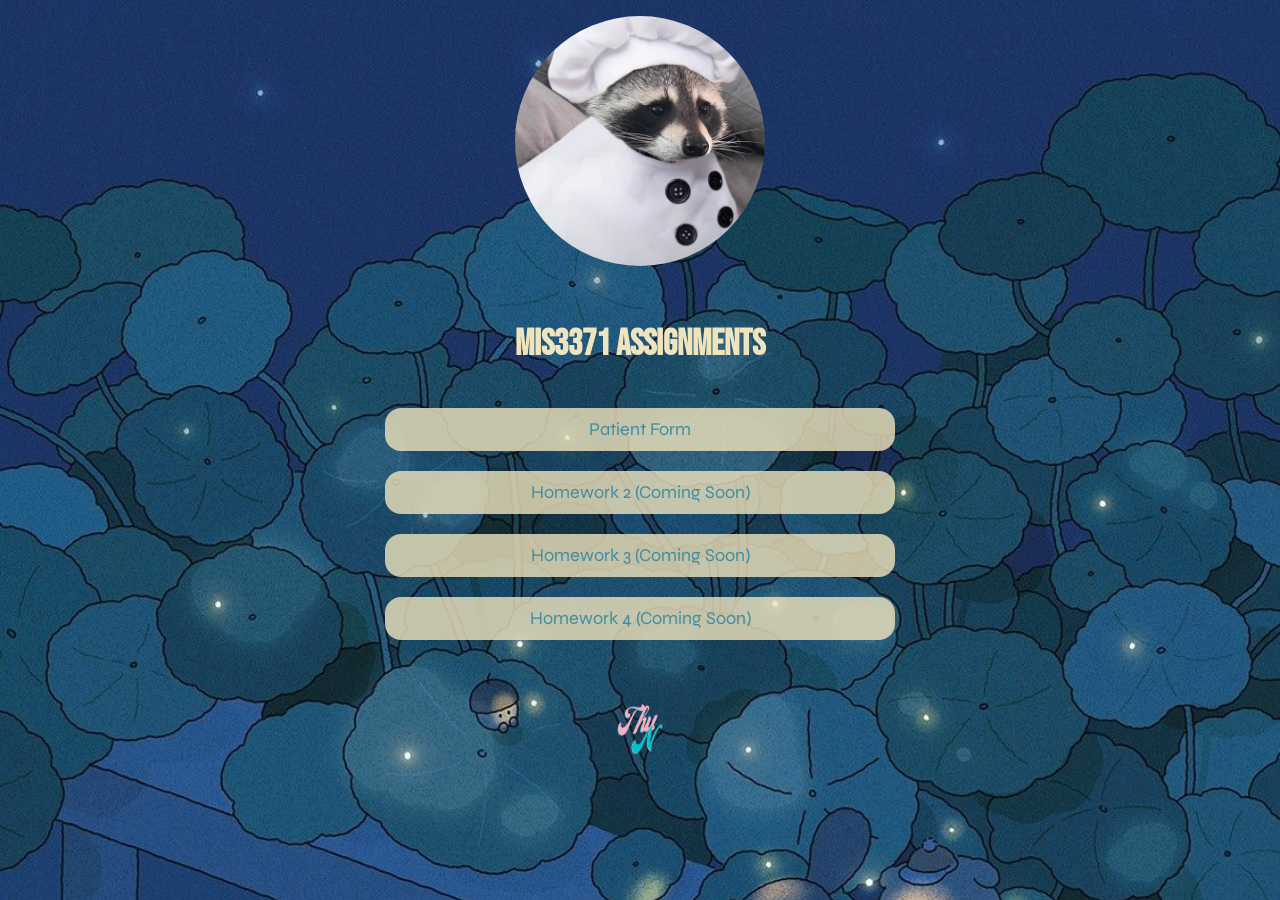
<file: index.html>
<!DOCTYPE html>
<html lang="en">
  <head>
    <meta charset="utf-8" />
    <meta name="viewport" content="width=device-width, initial-scale=1" />
    <link rel="stylesheet" href="https://www.w3schools.com/w3css/4/w3.css" />
    <link rel="stylesheet" href="https://fonts.googleapis.com/css?family=Syne" />
    <link rel="preconnect" href="https://fonts.googleapis.com">
    <link rel="preconnect" href="https://fonts.gstatic.com" crossorigin>
    <link href="https://fonts.googleapis.com/css2?family=Bebas+Neue&display=swap" rel="stylesheet">

    <title>Thu's MIS3371 Assignments</title>
    <link rel="icon" type="image/x-icon" href="title-icon.png">

    <style>
      body {
        background-image: url("./index-background.jpg");
        background-repeat: no-repeat;
        background-position: center;
        background-size: cover;
        font-family: "Syne", sans-serif;
      }

      .container {
        width: 100%;
        padding-right: 15px;
        padding-left: 15px;
        margin-right: auto;
        margin-left: auto;
      }

      .image-container {
        text-align: center;
        width: 100%;
      }

      .links-container {
        display: flex;
        flex-direction: column;
        justify-content: center;
        align-items: center;
        gap: 20px;
      }

      .link {
        min-width: 50% !important;
        width: 320px;
        text-align: center;
      }

      @media (min-width: 1200px) {
        .container {
          max-width: 1140px;
        }
      }

      @media (min-width: 992px) {
        .container {
          max-width: 960px;
        }
      }

      @media (min-width: 768px) {
        .container {
          max-width: 720px;
        }

        .link {
          width: 100%;
        }
      }

      @media (min-width: 576px) {
        .container {
          max-width: 540px;
        }
      }

      .custom-button {
        background-color: #efe4bdcc !important;
        color: #418da0ff !important;
        transition: all 0.25s ease;
      }

      .custom-button:hover {
        background-color: #f8afbeff !important;
        color: #418da0 !important;
        transform: scale(1.03);
      }
    </style>
  </head>

  <body class="w3-white">
    <div class="container">
      <div class="image-container">
        <img
          src="profile.png"
          class="w3-margin"
          alt="Raccoon"
          width="250"
          height="250"
          style="object-fit: cover; border-radius: 50%; margin-top: 40px;"
        />
        
        <div class="w3-text-white">
          <p class="w3-xxlarge" style="color:#EFE4BD; font-family:'Bebas Neue', sans-serif;"><strong>MIS3371 ASSIGNMENTS</strong></p>
        </div>

        <div class="links-container">
          <a
            href="homework1/patient-form.html"
            class="w3-button w3-large w3-round-xlarge custom-button link"
            >Patient Form</a
          >
          <a
            href="#"
            class="w3-button w3-large w3-round-xlarge custom-button link"
            >Homework 2 (Coming Soon)</a
          >
          <a
            href="#"
            class="w3-button w3-large w3-round-xlarge custom-button link"
            >Homework 3 (Coming Soon)</a
          >
          <a
            href="#"
            class="w3-button w3-large w3-round-xlarge custom-button link"
            >Homework 4 (Coming Soon)</a
          >
        </div>
      </div>
    </div>

    <footer class="w3-container w3-center w3-padding-48 w3-margin-top">
      <a
        class="w3-margin-bottom"
        href="#"
        title="If you see this, hope you're having a good day!"
      >
        <img
          src="./title-icon.png"
          width="50"
          height="50"
          alt="Thutaloo Corp"
        />
      </a>
    </footer>
  </body>
</html>
</file>
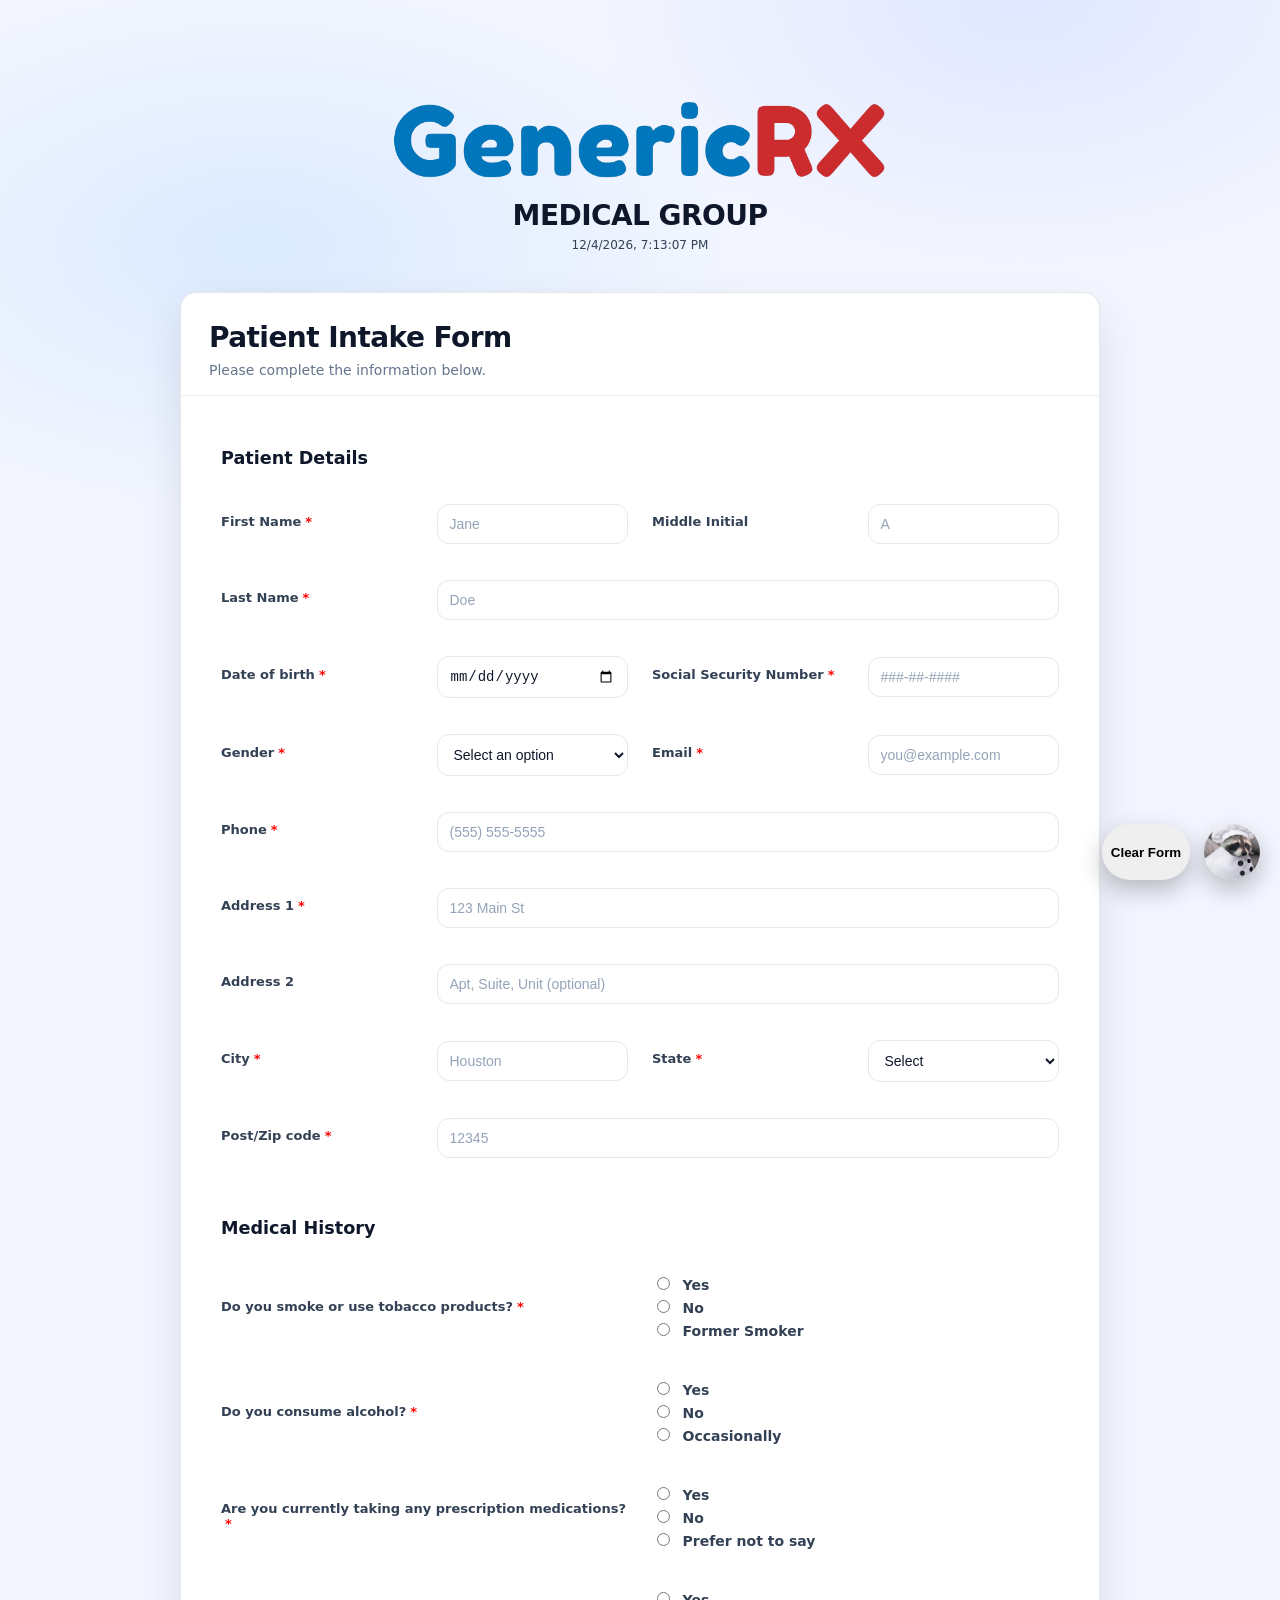
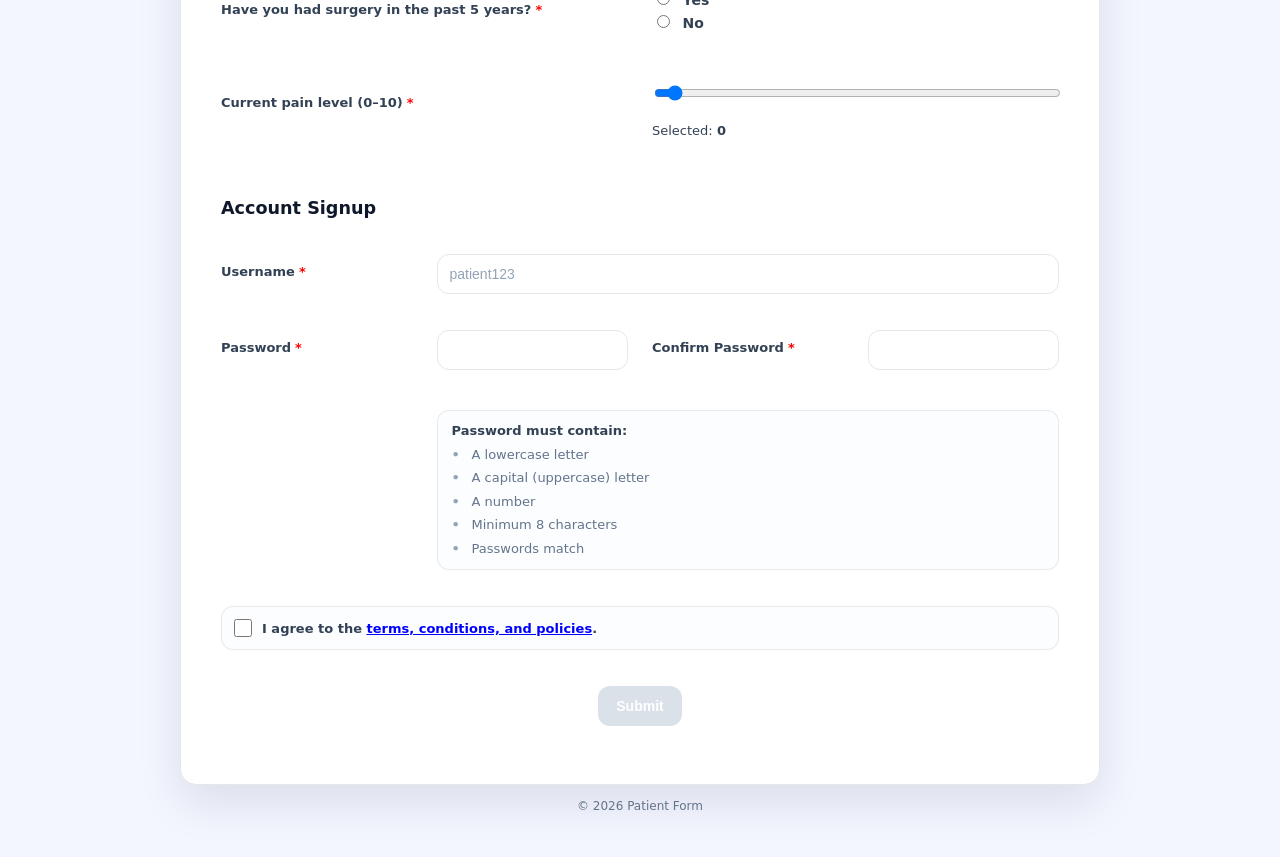
<file: homework1/patient-form.html>
<!doctype html>

<!--
Program name: patient-form.html
Author: Thu Nguyen
Date created: 1/31/2026
Date last edited: 2/14/2026
Version: 1.0
Description: Submission for homework 1 and 2 containing the registration form for a medical entity.
-->

<html lang="en">
  <head>
    <meta charset="utf-8" />
    <meta name="viewport" content="width=device-width, initial-scale=1" />
    <title>Patient Intake Form</title>
    <link rel="stylesheet" href="styles.css" />
    <link rel="icon" type="image/x-icon" href="title-icon.png" />
  </head>

  <body>
    <main class="page page-form">
      <div class="top-brand">
        <img src="./GenericRX.png" alt="Company Logo" />
        <h2 class="title">MEDICAL GROUP</h2>
        <div class="top-brand__date" id="current-date"></div>
      </div>

      <section class="card" aria-labelledby="page-title">
        <header class="card__header">
          <h1 id="page-title" class="title">Patient Intake Form</h1>
          <p class="subtitle">Please complete the information below.</p>
        </header>

        <form
          class="form"
          action="./submitted-form.html"
          method="get"
          id="patient-form"
        >
          <table class="form-table">
            <tr>
              <th colspan="4" class="section-title-cell">Patient Details</th>
            </tr>

            <tr>
              <td>
                <label for="first_name"
                  >First Name<span class="required">*</span></label
                >
              </td>
              <td>
                <input
                  id="first_name"
                  name="first_name"
                  type="text"
                  placeholder="Jane"
                  maxlength="30"
                  required
                />
              </td>

              <td><label for="middle_initial">Middle Initial</label></td>
              <td>
                <input
                  id="middle_initial"
                  name="middle_initial"
                  type="text"
                  placeholder="A"
                  maxlength="1"
                />
              </td>
            </tr>

            <tr>
              <td>
                <label for="last_name"
                  >Last Name<span class="required">*</span></label
                >
              </td>
              <td colspan="3">
                <input
                  id="last_name"
                  name="last_name"
                  type="text"
                  placeholder="Doe"
                  maxlength="30"
                  required
                />
              </td>
            </tr>

            <tr>
              <td>
                <label for="date_of_birth"
                  >Date of birth<span class="required">*</span></label
                >
              </td>
              <td>
                <input
                  id="date_of_birth"
                  name="date_of_birth"
                  type="date"
                  required
                />
              </td>

              <td>
                <label for="ssn"
                  >Social Security Number<span class="required">*</span></label
                >
              </td>
              <td>
                <input
                  id="ssn"
                  name="ssn"
                  type="password"
                  placeholder="###-##-####"
                  pattern="[0-9]{3}-[0-9]{2}-[0-9]{4}"
                  required
                />
              </td>
            </tr>

            <tr>
              <td>
                <label for="gender"
                  >Gender<span class="required">*</span></label
                >
              </td>
              <td>
                <select id="gender" name="gender" required>
                  <option value="" selected disabled>Select an option</option>
                  <option value="Female">Female</option>
                  <option value="Male">Male</option>
                  <option value="Non-binary">Non-binary</option>
                  <option value="Prefer not to say">Prefer not to say</option>
                </select>
              </td>

              <td>
                <label for="email">Email<span class="required">*</span></label>
              </td>
              <td>
                <input
                  id="email"
                  name="email"
                  type="email"
                  placeholder="you@example.com"
                  required
                />
              </td>
            </tr>

            <tr>
              <td>
                <label for="phone">Phone<span class="required">*</span></label>
              </td>
              <td colspan="3">
                <input
                  id="phone"
                  name="phone"
                  type="tel"
                  placeholder="(555) 555-5555"
                  required
                />
              </td>
            </tr>

            <tr>
              <td>
                <label for="address_line_1"
                  >Address 1<span class="required">*</span></label
                >
              </td>
              <td colspan="3">
                <input
                  id="address_line_1"
                  name="address_line_1"
                  type="text"
                  placeholder="123 Main St"
                  required
                />
              </td>
            </tr>

            <tr>
              <td><label for="address_line_2">Address 2</label></td>
              <td colspan="3">
                <input
                  id="address_line_2"
                  name="address_line_2"
                  type="text"
                  placeholder="Apt, Suite, Unit (optional)"
                />
              </td>
            </tr>

            <tr>
              <td>
                <label for="city">City<span class="required">*</span></label>
              </td>
              <td>
                <input
                  id="city"
                  name="city"
                  type="text"
                  placeholder="Houston"
                  maxlength="30"
                  required
                />
              </td>

              <td>
                <label for="state">State<span class="required">*</span></label>
              </td>
              <td>
                <select id="state" name="state" required>
                  <option value="" selected disabled>Select</option>
                  <option value="AL">AL</option>
                  <option value="AK">AK</option>
                  <option value="AZ">AZ</option>
                  <option value="AR">AR</option>
                  <option value="CA">CA</option>
                  <option value="CO">CO</option>
                  <option value="CT">CT</option>
                  <option value="DE">DE</option>
                  <option value="FL">FL</option>
                  <option value="GA">GA</option>
                  <option value="HI">HI</option>
                  <option value="ID">ID</option>
                  <option value="IL">IL</option>
                  <option value="IN">IN</option>
                  <option value="IA">IA</option>
                  <option value="KS">KS</option>
                  <option value="KY">KY</option>
                  <option value="LA">LA</option>
                  <option value="ME">ME</option>
                  <option value="MD">MD</option>
                  <option value="MA">MA</option>
                  <option value="MI">MI</option>
                  <option value="MN">MN</option>
                  <option value="MS">MS</option>
                  <option value="MO">MO</option>
                  <option value="MT">MT</option>
                  <option value="NE">NE</option>
                  <option value="NV">NV</option>
                  <option value="NH">NH</option>
                  <option value="NJ">NJ</option>
                  <option value="NM">NM</option>
                  <option value="NY">NY</option>
                  <option value="NC">NC</option>
                  <option value="ND">ND</option>
                  <option value="OH">OH</option>
                  <option value="OK">OK</option>
                  <option value="OR">OR</option>
                  <option value="PA">PA</option>
                  <option value="RI">RI</option>
                  <option value="SC">SC</option>
                  <option value="SD">SD</option>
                  <option value="TN">TN</option>
                  <option value="TX">TX</option>
                  <option value="UT">UT</option>
                  <option value="VT">VT</option>
                  <option value="VA">VA</option>
                  <option value="WA">WA</option>
                  <option value="WV">WV</option>
                  <option value="WI">WI</option>
                  <option value="WY">WY</option>
                </select>
              </td>
            </tr>

            <tr>
              <td>
                <label for="postal_code"
                  >Post/Zip code<span class="required">*</span></label
                >
              </td>
              <td colspan="3">
                <input
                  id="postal_code"
                  name="postal_code"
                  type="text"
                  placeholder="12345"
                  maxlength="10"
                  required
                />
              </td>
            </tr>
          </table>

          <table class="form-table">
            <tr>
              <th colspan="2" class="section-title-cell">Medical History</th>
            </tr>

            <tr>
              <td>
                <label>
                  Do you smoke or use tobacco products?<span class="required"
                    >*</span
                  >
                </label>
              </td>
              <td>
                <label class="radio-option">
                  <input type="radio" name="tobacco_use" value="Yes" required />
                  <span>Yes</span>
                </label>
                <label class="radio-option">
                  <input type="radio" name="tobacco_use" value="No" />
                  <span>No</span>
                </label>
                <label class="radio-option">
                  <input type="radio" name="tobacco_use" value="Former" />
                  <span>Former Smoker</span>
                </label>
              </td>
            </tr>

            <tr>
              <td>
                <label>
                  Do you consume alcohol?<span class="required">*</span>
                </label>
              </td>
              <td>
                <label class="radio-option">
                  <input type="radio" name="alcohol_use" value="Yes" required />
                  <span>Yes</span>
                </label>
                <label class="radio-option">
                  <input type="radio" name="alcohol_use" value="No" />
                  <span>No</span>
                </label>
                <label class="radio-option">
                  <input type="radio" name="alcohol_use" value="Occasionally" />
                  <span>Occasionally</span>
                </label>
              </td>
            </tr>

            <tr>
              <td>
                <label>
                  Are you currently taking any prescription medications?<span
                    class="required"
                    >*</span
                  >
                </label>
              </td>
              <td>
                <label class="radio-option">
                  <input
                    type="radio"
                    name="prescription_medications"
                    value="Yes"
                    required
                  />
                  <span>Yes</span>
                </label>
                <label class="radio-option">
                  <input
                    type="radio"
                    name="prescription_medications"
                    value="No"
                  />
                  <span>No</span>
                </label>
                <label class="radio-option">
                  <input
                    type="radio"
                    name="prescription_medications"
                    value="Prefer not to say"
                  />
                  <span>Prefer not to say</span>
                </label>
              </td>
            </tr>

            <tr>
              <td>
                <label>
                  Have you had surgery in the past 5 years?<span
                    class="required"
                    >*</span
                  >
                </label>
              </td>
              <td>
                <label class="radio-option">
                  <input type="radio" name="surgery" value="Yes" required />
                  <span>Yes</span>
                </label>
                <label class="radio-option">
                  <input type="radio" name="surgery" value="No" />
                  <span>No</span>
                </label>
              </td>
            </tr>

            <tr>
              <td>
                <label for="pain_level">
                  Current pain level (0–10)<span class="required">*</span>
                </label>
              </td>
              <td>
                <input
                  id="pain_level"
                  name="pain_level"
                  type="range"
                  min="0"
                  max="10"
                  value="0"
                  required
                />
                <div class="range-readout">
                  Selected: <strong id="pain_level_value">0</strong>
                </div>
              </td>
            </tr>
          </table>

          <table class="form-table">
            <tr>
              <th colspan="4" class="section-title-cell">Account Signup</th>
            </tr>

            <tr>
              <td>
                <label for="username"
                  >Username<span class="required">*</span></label
                >
              </td>
              <td colspan="3">
                <input
                  id="username"
                  name="username"
                  type="text"
                  placeholder="patient123"
                  maxlength="20"
                  required
                />
              </td>
            </tr>

            <tr>
              <td>
                <label for="password"
                  >Password<span class="required">*</span></label
                >
              </td>
              <td>
                <input id="password" name="password" type="password" required />
              </td>

              <td>
                <label for="confirm_password"
                  >Confirm Password<span class="required">*</span></label
                >
              </td>
              <td>
                <input
                  id="confirm_password"
                  name="confirm_password"
                  type="password"
                  required
                />
              </td>
            </tr>

            <tr>
              <td></td>
              <td colspan="3">
                <div id="message" class="password-checklist">
                  <h4>Password must contain:</h4>
                  <p id="letter" class="invalid">A lowercase letter</p>
                  <p id="capital" class="invalid">
                    A capital (uppercase) letter
                  </p>
                  <p id="number" class="invalid">A number</p>
                  <p id="length" class="invalid">Minimum 8 characters</p>
                  <p id="match" class="invalid">Passwords match</p>
                </div>
              </td>
            </tr>

            <tr>
              <td colspan="4">
                <label class="check" for="consent">
                  <input type="checkbox" id="consent" name="consent" required />
                  <span>
                    I agree to the
                    <a href="./terms.html" class="consent-link"
                      >terms, conditions, and policies</a
                    >.
                  </span>
                </label>
              </td>
            </tr>

            <tr>
              <td colspan="4" class="actions-cell">
                <button class="btn" type="submit" id="submit-btn" disabled>Submit</button>
              </td>
            </tr>
          </table>
        </form>
      </section>

      <footer class="footer">
        <span>© <span id="y"></span> Patient Form</span>
      </footer>
    </main>

    <a href="../index.html" class="fab-back">
      <img src="./profile.png" alt="Back to Assignments" />
    </a>

    <button
      type="button"
      class="fab-reset"
      id="reset-form"
      aria-label="Clear form"
    >
      Clear Form
    </button>
    <div id="confirm-modal" class="modal-overlay" hidden>
      <div
        class="modal-card"
        role="dialog"
        aria-modal="true"
        aria-labelledby="modal-title"
      >
        <h2 id="modal-title">Please Confirm Your Information</h2>

        <div id="modal-summary" class="modal-summary"></div>

        <p class="modal-note">
          If everything looks correct, click Confirm and Submit. Otherwise,
          click Edit Information.
        </p>

        <div class="modal-actions">
          <button
            type="button"
            class="modal-btn modal-btn-secondary"
            id="modal-cancel"
          >
            Edit Information
          </button>
          <button
            type="button"
            class="modal-btn modal-btn-primary"
            id="modal-confirm"
          >
            Confirm and Submit
          </button>
        </div>
      </div>
    </div>
    <script src="homework2.js"></script>
  </body>
</html>
</file>
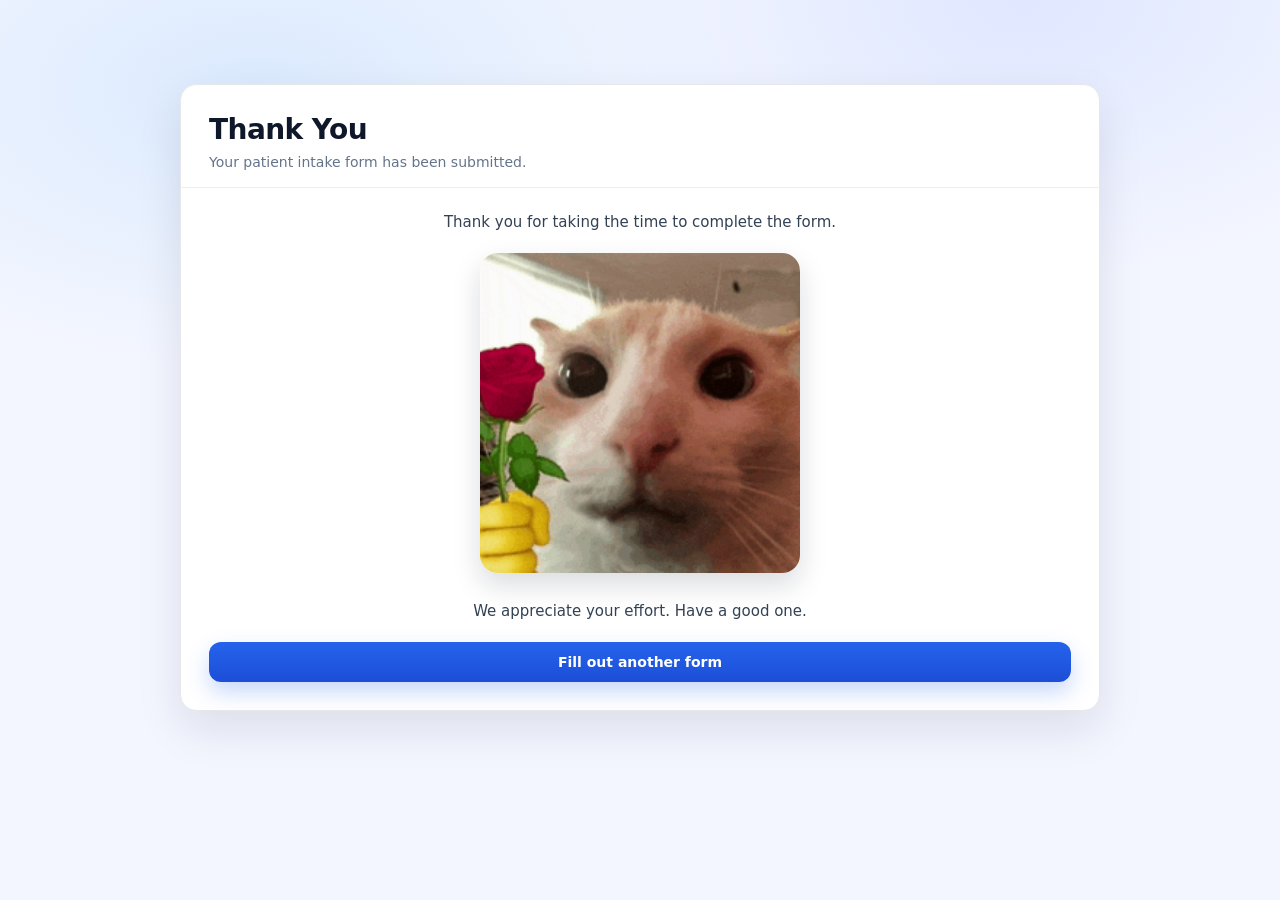
<file: homework1/submitted-form.html>
<!doctype html>
<html lang="en">
  <head>
    <meta charset="UTF-8" />
    <meta name="viewport" content="width=device-width, initial-scale=1" />
    <title>Form Submitted</title>
    <link rel="stylesheet" href="styles.css" />
    <link rel="icon" type="image/x-icon" href="title-icon.png" />
  </head>

  <body>
    <main class="page page-simple">
      <section class="info-card" aria-labelledby="submitted-title">
        <header class="info-card__header">
          <h1 id="submitted-title" class="title">Thank You</h1>
          <p class="subtitle">Your patient intake form has been submitted.</p>
        </header>

        <div class="info-card__body">
          <p class="info-copy">
            Thank you for taking the time to complete the form.
          </p>

          <div class="info-media">
            <img src="./flower-cat.gif" alt="Thank you cat" />
          </div>

          <p class="info-copy">We appreciate your effort. Have a good one.</p>

          <div class="info-actions">
            <a href="./patient-form.html" class="info-btn">Fill out another form</a>
          </div>
        </div>
      </section>
    </main>
  </body>
</html>
</file>
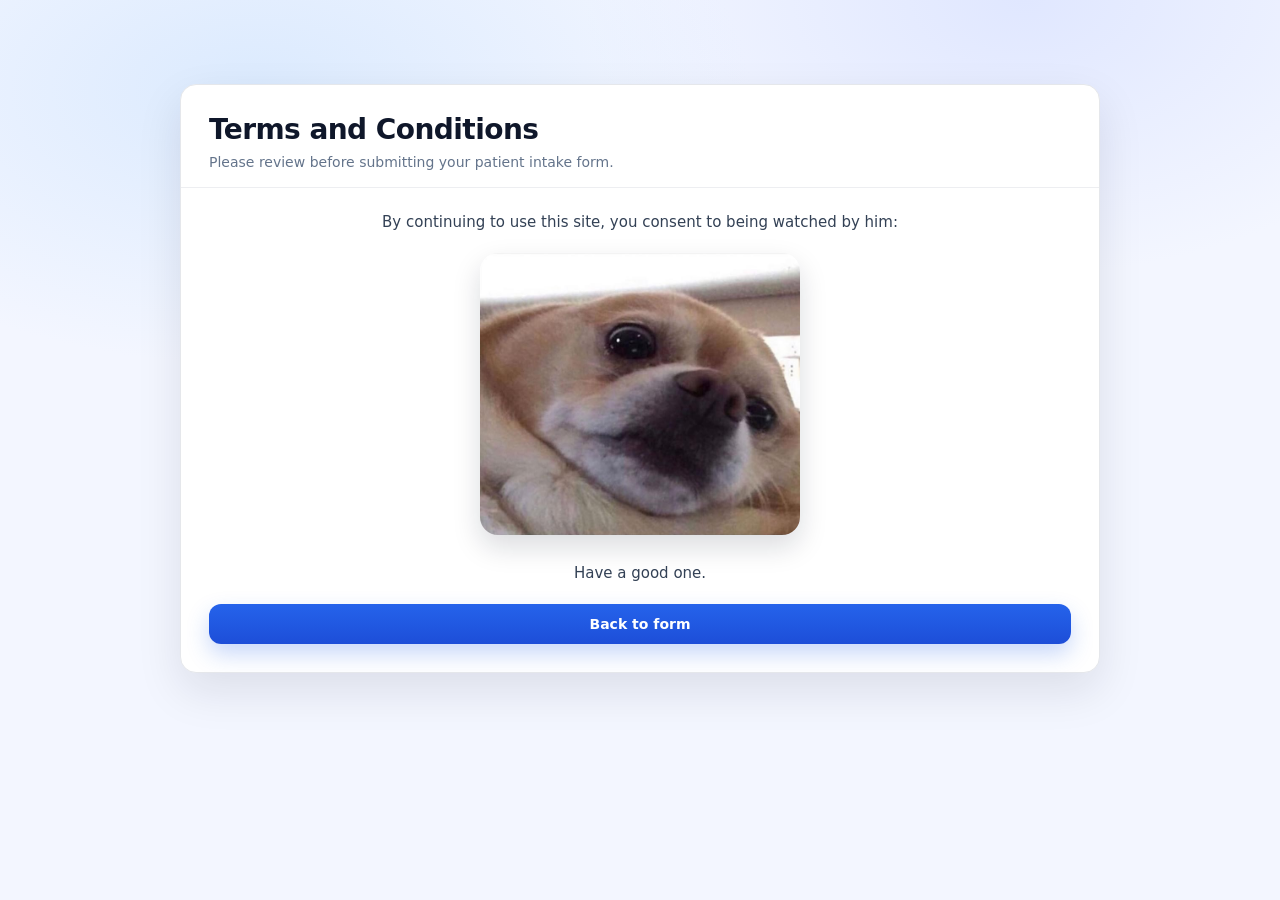
<file: homework1/terms.html>
<!doctype html>
<html lang="en">
  <head>
    <meta charset="utf-8" />
    <meta name="viewport" content="width=device-width, initial-scale=1" />
    <title>Terms and Conditions</title>
    <link rel="stylesheet" href="styles.css" />
    <link rel="icon" type="image/x-icon" href="title-icon.png" />
  </head>

  <body>
    <main class="page page-simple">
      <section class="info-card" aria-labelledby="terms-title">
        <header class="info-card__header">
          <h1 id="terms-title" class="title">Terms and Conditions</h1>
          <p class="subtitle">
            Please review before submitting your patient intake form.
          </p>
        </header>

        <div class="info-card__body">
          <p class="info-copy">
            By continuing to use this site, you consent to being watched by him:
          </p>

          <div class="info-media">
            <img src="./him.jpg" alt="him" />
          </div>

          <p class="info-copy">Have a good one.</p>

          <div class="info-actions">
            <a href="./patient-form.html" class="info-btn">Back to form</a>
          </div>
        </div>
      </section>
    </main>
  </body>
</html>
</file>
<file: homework1/styles.css>
* {
  box-sizing: border-box;
}

:root {
  --bg: #f3f6ff;
  --border: #e5e7eb;
  --card: #ffffff;
  --muted: #64748b;
  --primary: #2563eb;
  --primary-dark: #1d4ed8;
  --radius: 16px;
  --ring: rgba(37, 99, 235, 0.25);
  --shadow: 0 18px 45px rgba(15, 23, 42, 0.1);
  --text: #0f172a;
}

/* Global */
html {
  background:
    radial-gradient(
      900px 500px at 20% 10%,
      #dbeafe 0%,
      rgba(219, 234, 254, 0) 55%
    ),
    radial-gradient(
      800px 500px at 80% 0%,
      #e0e7ff 0%,
      rgba(224, 231, 255, 0) 55%
    ),
    var(--bg);
}

html,
body {
  min-height: 100%;
}

body {
  margin: 0;
  color: var(--text);
  font-family:
    ui-sans-serif,
    system-ui,
    -apple-system,
    Segoe UI,
    Roboto,
    Helvetica,
    Arial,
    "Apple Color Emoji",
    "Segoe UI Emoji";
}

.page {
  min-height: 100%;
  display: grid;
  place-items: center;
  padding: 44px 18px;
}

.title {
  margin: 0 0 6px;
  font-size: clamp(22px, 2.4vw, 28px);
  font-weight: 750;
  letter-spacing: -0.02em;
}

.subtitle {
  margin: 0;
  color: var(--muted);
  font-size: 14px;
  line-height: 1.5;
}

.footer {
  margin-top: 14px;
  color: var(--muted);
  font-size: 12px;
}

.card,
.info-card {
  width: min(920px, 100%);
  margin-top: 40px;
  overflow: hidden;
  background: var(--card);
  border: 1px solid var(--border);
  border-radius: var(--radius);
  box-shadow: var(--shadow);
}

.card__header,
.info-card__header {
  padding: 28px 28px 14px;
  border-bottom: 1px solid rgba(229, 231, 235, 0.7);
}

/* Patient Form */
.page-form .top-brand {
  margin-top: 40px;
  text-align: center;
}

.page-form .top-brand img {
  width: 500px;
  height: auto;
  margin-bottom: 10px;
}

.page-form .top-brand__date {
  margin-top: 6px;
  color: #334155;
  font-size: 12px;
}

.page-form .form {
  width: 100%;
  padding: 22px 28px 28px;
}

.page-form .form-table {
  width: 100%;
  table-layout: fixed;
  border-collapse: separate;
  border-spacing: 0 24px;
}

.page-form .form-table td,
.page-form .form-table th {
  width: 50%;
  padding: 6px 12px;
  vertical-align: middle;
}

.page-form .section-title-cell {
  width: 100%;
  padding: 14px 12px 6px;
  text-align: left;
  font-size: 1.1rem;
  font-weight: 600;
}

label {
  color: #334155;
  font-size: 13px;
  font-weight: 600;
}

.page-form .form-table label {
  display: block;
  margin-bottom: 4px;
}

input,
select,
textarea {
  width: 100%;
  padding: 11px 12px;
  background: #fff;
  color: var(--text);
  font-size: 14px;
  outline: none;
  border: 1px solid var(--border);
  border-radius: 12px;
  transition:
    border-color 0.15s ease,
    box-shadow 0.15s ease,
    transform 0.05s ease;
}

input::placeholder,
textarea::placeholder {
  color: #94a3b8;
}

input:focus,
select:focus,
textarea:focus {
  border-color: rgba(37, 99, 235, 0.5);
  box-shadow: 0 0 0 4px var(--ring);
}

input[type="checkbox"],
input[type="radio"] {
  width: auto;
  padding: 0;
  background: transparent;
  border: 0;
  border-radius: 0;
  box-shadow: none;
}

input[type="checkbox"]:focus,
input[type="radio"]:focus {
  box-shadow: none;
}

.page-form .radio-option {
  display: block;
  margin-bottom: 8px;
  cursor: pointer;
}

.page-form .radio-option input {
  margin-right: 8px;
}

.page-form .radio-option span {
  color: #334155;
  font-size: 14px;
}

.page-form .check {
  padding: 12px;
  background: #fbfdff;
  border: 1px solid rgba(229, 231, 235, 0.9);
  border-radius: 12px;
}

.page-form .form-table label.check {
  display: flex;
  align-items: center;
  justify-content: flex-start;
  gap: 10px;
  margin-bottom: 0;
}

.page-form .check input {
  width: 18px;
  height: 18px;
  margin: 0;
  flex-shrink: 0;
  accent-color: var(--primary);
}

.page-form .form-table label.check span {
  display: inline;
  margin: 0;
  color: #334155;
  font-size: 13px;
  line-height: 1.2;
}

.page-form .consent-link {
  color: blue;
  text-decoration: underline;
}

.page-form .consent-link:hover {
  color: darkblue;
}

.page-form .range-readout {
  margin-top: 6px;
  color: #334155;
  font-size: 13px;
}

.required {
  margin-left: 4px;
  color: red;
}

.page-form .actions-cell {
  padding-top: 12px;
  text-align: center;
}

.btn {
  width: auto;
  padding: 12px 18px;
  appearance: none;
  background: linear-gradient(180deg, var(--primary), var(--primary-dark));
  color: #fff;
  font-size: 14px;
  font-weight: 700;
  cursor: pointer;
  border: 0;
  border-radius: 12px;
  box-shadow: 0 10px 22px rgba(37, 99, 235, 0.25);
  transition:
    box-shadow 0.15s ease,
    filter 0.15s ease,
    transform 0.06s ease;
}

.btn:hover {
  filter: brightness(1.02);
  box-shadow: 0 12px 28px rgba(37, 99, 235, 0.28);
}

.btn:active {
  transform: translateY(1px);
}

/* Floating buttons */
.fab-back {
  position: fixed;
  right: 20px;
  bottom: 20px;
  z-index: 9999;
  display: flex;
  align-items: center;
  justify-content: center;
  width: 56px;
  height: 56px;
  overflow: hidden;
  border-radius: 50%;
  box-shadow: 0 10px 24px rgba(0, 0, 0, 0.25);
  transition: transform 0.2s ease;
}

.fab-back:hover {
  background: #f8afbe;
  transform: translateY(-2px) scale(1.05);
}

.fab-back img {
  width: 100%;
  height: 100%;
  object-fit: cover;
}

.fab-reset {
  position: fixed;
  right: 90px;
  bottom: 20px;
  z-index: 9999;
  display: flex;
  align-items: center;
  justify-content: center;
  width: 88px;
  height: 56px;
  font-weight: 700;
  cursor: pointer;
  border: 0;
  border-radius: 999px;
  box-shadow: 0 10px 24px rgba(0, 0, 0, 0.25);
  transition:
    filter 0.15s ease,
    transform 0.2s ease;
}

.fab-reset:hover {
  filter: brightness(1.02);
  transform: translateY(-2px) scale(1.05);
}

.modal-overlay {
  position: fixed;
  inset: 0;
  z-index: 10000;
  display: grid;
  place-items: center;
  padding: 20px;
  background: rgba(15, 23, 42, 0.45);
}

.modal-overlay[hidden] {
  display: none;
}

.modal-card {
  width: min(700px, 100%);
  max-height: 85vh;
  overflow-y: auto;
  padding: 24px;
  background: #ffffff;
  border-radius: 18px;
  box-shadow: 0 20px 50px rgba(15, 23, 42, 0.25);
}

.modal-card h2 {
  margin: 0 0 14px;
  font-size: 1.35rem;
}

.modal-summary {
  white-space: pre-line;
  font-family: inherit;
  font-size: 14px;
  line-height: 1.6;
  padding: 12px;
  background: #f8fafc;
  border-radius: 12px;
  border: 1px solid #e2e8f0;
}

.modal-row {
  padding: 8px 10px;
  background: #f8fafc;
  border: 1px solid #e2e8f0;
  border-radius: 10px;
  font-size: 14px;
  line-height: 1.4;
}

.modal-note {
  margin: 0 0 18px;
  color: #475569;
  font-size: 14px;
}

.modal-actions {
  display: flex;
  justify-content: flex-end;
  gap: 10px;
}

.modal-btn {
  padding: 12px 16px;
  font-size: 14px;
  font-weight: 700;
  border: 0;
  border-radius: 12px;
  cursor: pointer;
}

.modal-btn-primary {
  background: linear-gradient(180deg, var(--primary), var(--primary-dark));
  color: #fff;
}

.modal-btn-secondary {
  background: #e2e8f0;
  color: #0f172a;
}

.field-error {
  color: #dc2626;
  font-size: 0.7rem;
  margin-top: 3px;
  min-height: 14px;
}

.invalid-field {
  border: 2px solid #dc2626 !important;
}

.invalid-field:focus {
  box-shadow: 0 0 0 4px rgba(220, 38, 38, 0.15) !important;
}

/* Terms and Submitted Page */
.page-simple .info-card__body {
  width: 100%;
  padding: 22px 28px 28px;
}

.page-simple .info-copy {
  margin: 0 0 18px;
  color: #334155;
  font-size: 15px;
  line-height: 1.65;
  text-align: center;
}

.page-simple .info-media {
  margin: 10px auto 22px;
  text-align: center;
}

.page-simple .info-media img {
  width: min(320px, 100%);
  border-radius: 18px;
  box-shadow: 0 12px 28px rgba(15, 23, 42, 0.15);
}

.page-simple .info-actions {
  display: flex;
  justify-content: center;
}

.page-simple .info-btn {
  display: inline-block;
  width: 100%;
  padding: 12px 18px;
  background: linear-gradient(180deg, var(--primary), var(--primary-dark));
  color: #fff;
  font-size: 14px;
  font-weight: 700;
  text-align: center;
  text-decoration: none;
  border-radius: 12px;
  box-shadow: 0 10px 22px rgba(37, 99, 235, 0.25);
  transition:
    box-shadow 0.15s ease,
    filter 0.15s ease,
    transform 0.06s ease;
}

.page-simple .info-btn:hover {
  filter: brightness(1.02);
  box-shadow: 0 12px 28px rgba(37, 99, 235, 0.28);
}

.page-simple .info-btn:active {
  transform: translateY(1px);
}

.password-checklist {
  display: block;
  margin-top: 4px;
  padding: 12px 14px;
  background: #fbfdff;
  border: 1px solid rgba(229, 231, 235, 0.9);
  border-radius: 12px;
}

.password-checklist h4 {
  margin: 0 0 8px;
  color: #334155;
  font-size: 13px;
  font-weight: 700;
}

.password-checklist p {
  position: relative;
  margin: 6px 0;
  padding-left: 20px;
  font-size: 13px;
  line-height: 1.35;
}

.password-checklist p:last-child {
  margin-bottom: 0;
}

.invalid {
  color: #64748b;
}

.invalid::before {
  content: "•";
  position: absolute;
  left: 0;
  font-weight: 700;
  color: #94a3b8;
}

.valid {
  color: #15803d;
}

.valid::before {
  content: "✓";
  position: absolute;
  left: 0;
  font-weight: 700;
  color: #22c55e;
}

.btn:disabled {
  background: #cbd5e1;
  cursor: not-allowed;
  box-shadow: none;
  opacity: 0.7;
}

@media (max-width: 860px) {
  .card__header,
  .info-card__header {
    padding: 22px 18px 12px;
  }

  .page-form .form,
  .page-simple .info-card__body {
    padding: 18px;
  }

  .page-form .top-brand img {
    width: min(500px, 90vw);
  }

  .page-form .form-table,
  .page-form .form-table tbody,
  .page-form .form-table tr,
  .page-form .form-table td,
  .page-form .form-table th {
    display: block;
    width: 100% !important;
  }

  .page-form .form-table {
    border-spacing: 0;
  }

  .page-form .form-table tr {
    margin-bottom: 14px;
  }

  .page-form .form-table td,
  .page-form .form-table th {
    padding: 6px 0;
  }

  .page-form .section-title-cell {
    padding: 14px 0 6px;
  }

  .page-form .btn,
  .page-simple .info-btn {
    width: 100%;
  }
}
</file>
